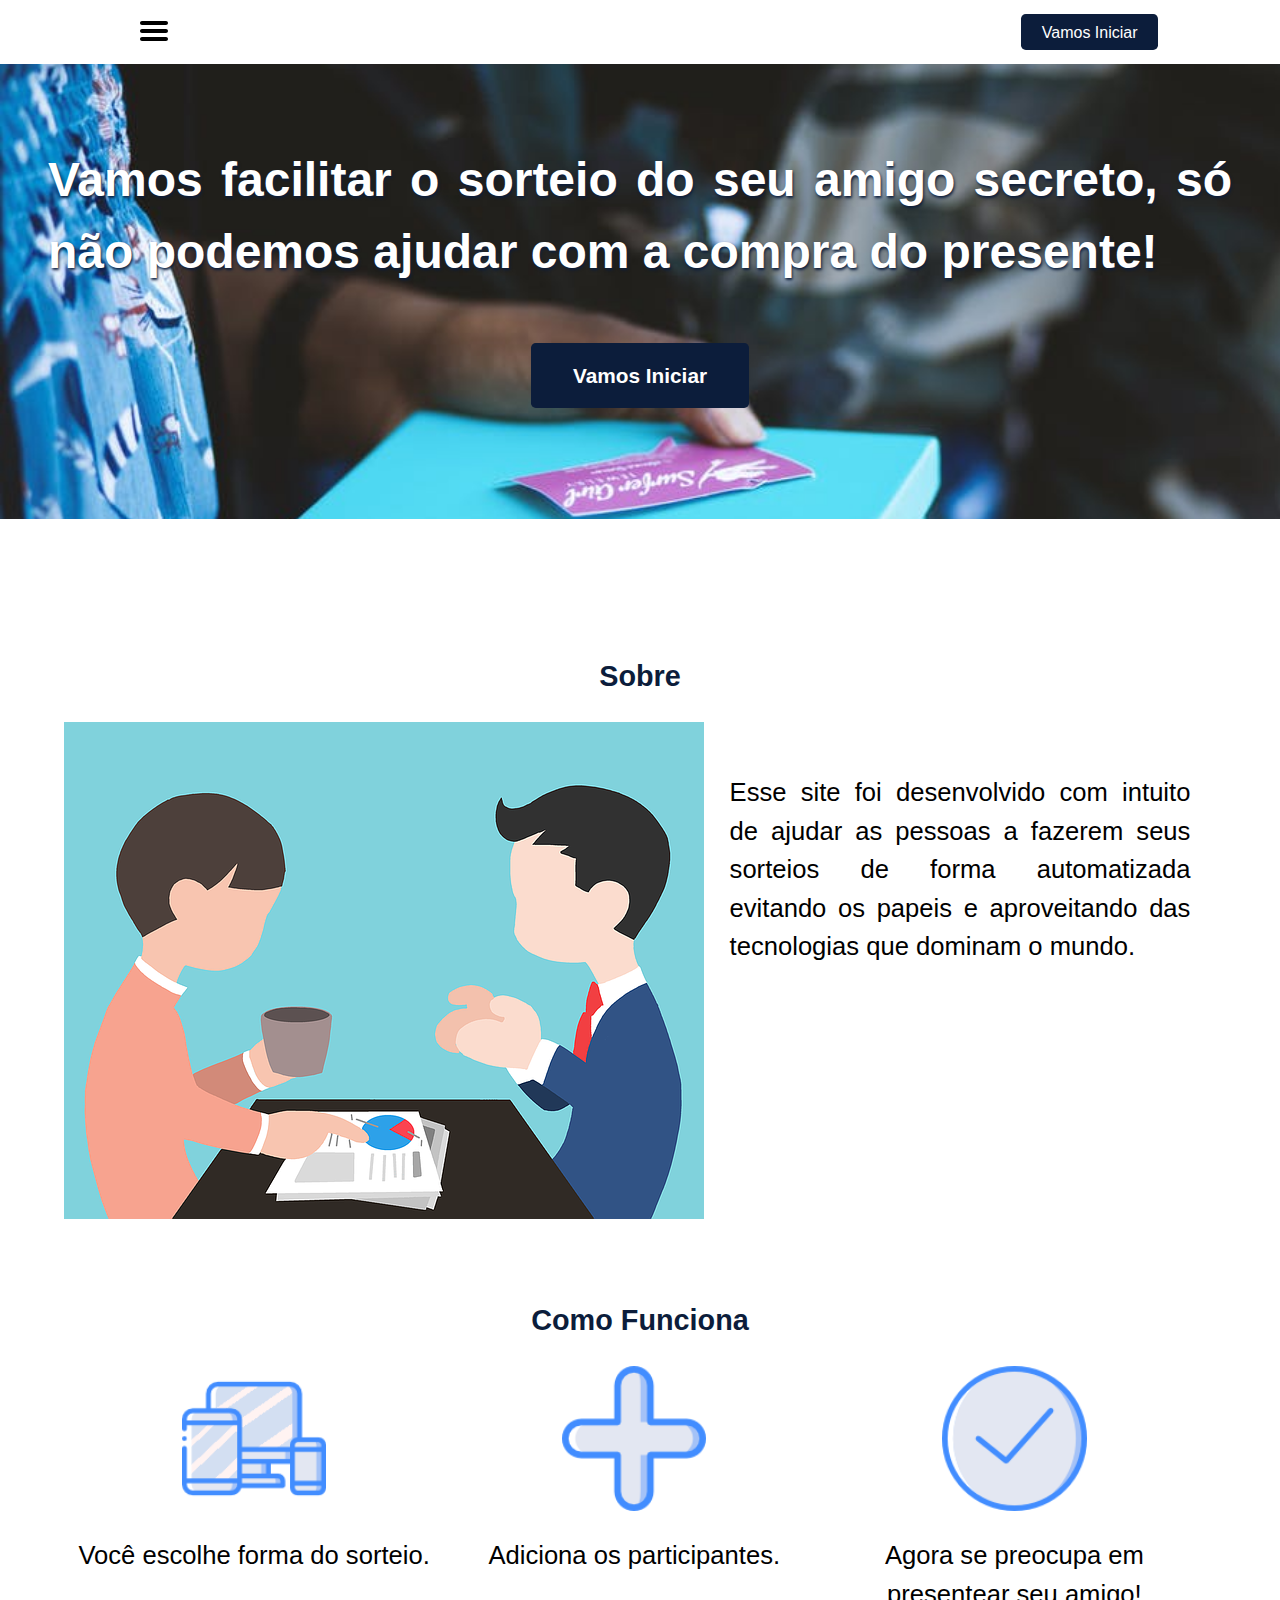
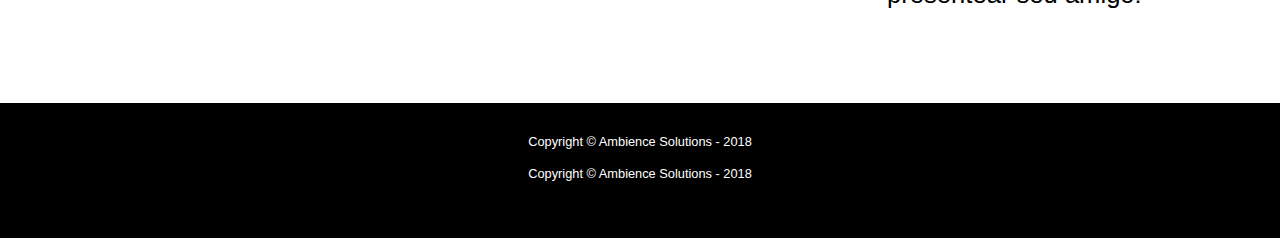
<file: index.html>
<!DOCTYPE html>
<html lang="pt-br">
<head>
  <meta charset="UTF-8">
  <meta name="viewport" content="width=device-width, initial-scale=1.0">
  <meta http-equiv="X-UA-Compatible" content="ie=edge">
  <meta name="description" content="Site para facilitar o sorteio do amigo oculto, podendo receber por sms ou por email">
  <meta name="keywords" content="amigo oculto, amigo secreto, sorteio de amigo oculto, sorteio de amigo secreto, sorteio de amigo secreto por sms,sorteio de amigo secreto por email, sorteio de amigo oculto por sms, sorteio de amigo oculto por email">
  
  <title>Sorteio de Amigo Secreto</title>
  <link rel="stylesheet" href="assets/css/normalize.css">
  <link rel="stylesheet" href="assets/css/colors.css">
  <link rel="stylesheet" href="assets/css/base.css">
  <link rel="stylesheet" href="assets/css/header.css">
  <link rel="stylesheet" href="assets/css/main.css">
  <link rel="stylesheet" href="assets/css/footer.css">
</head>
<body>
  <div class="wrapper">

    <header>
      <nav class="wrap-menu">
        <a class="btnMenu btnMenu_open" href="#">Menu</a>
        <ul class="menu">
          <li class="btnMenu btnMenu_close">
            Sair
          </li>
          <li class="menu-item">
            <a class="menu-item-action" href="index.html">Início</a>
          </li>
          <li class="menu-item">
            <a class="menu-item-action" href="#sobre">Sobre</a>
          </li>
          <li class="menu-item">
            <a class="menu-item-action" href="#comoFunciona">Como Funciona</a>
          </li>
        </ul>
      </nav>
      <div class="call">
        <a class="btn btnLarge" href="iniciar.html">Vamos Iniciar</a>
      </div>
      
    </header>

    <main>

      <section class="begin">
        <h1>Vamos facilitar o sorteio do seu amigo secreto, só não podemos ajudar com a compra do presente!</h1>
        <a class="btn btnLarge" href="iniciar.html">Vamos Iniciar</a>
      </section>

      <section class="sobre" id="sobre">
          
        <h2>Sobre</h2>

        <div class="container">
          <img src="assets/imagens/about_640.png" alt="Ilustração de duas pessoas conversando">
          <p>Esse site foi desenvolvido com intuito de ajudar
            as pessoas a fazerem seus sorteios de forma automatizada
            evitando os papeis e aproveitando das tecnologias que dominam
            o mundo.</p>
        </div>
        
      </section>

        <section class="comoFunciona" id="comoFunciona">
          <h2>Como Funciona</h2>
          
          <div class="container">
            <article class="comoFunciona-item">
              <img src="assets/imagens/devices.png" alt="Aparelhos de acesso a internet">
              <p>Você escolhe forma do sorteio.</p>
            </article>
            <article class="comoFunciona-item">
              <img src="assets/imagens/plus.png" alt="Sinal de somar">
              <p>Adiciona os participantes.</p>
            </article>
            <article class="comoFunciona-item">
              <img src="assets/imagens/success.png" alt="Símbolo do sucesso!">
              <p>Agora se preocupa em presentear seu amigo!</p>
            </article>
          </div>
          
        </section>

    </main>

    <footer>

      <p>Copyright &copy; Ambience Solutions - 2018</p>
      <p>Copyright &copy; Ambience Solutions - 2018</p>

    </footer>

  </div>
  <script src="js/btn_menu.js"></script>
</body>
</html>
</file>
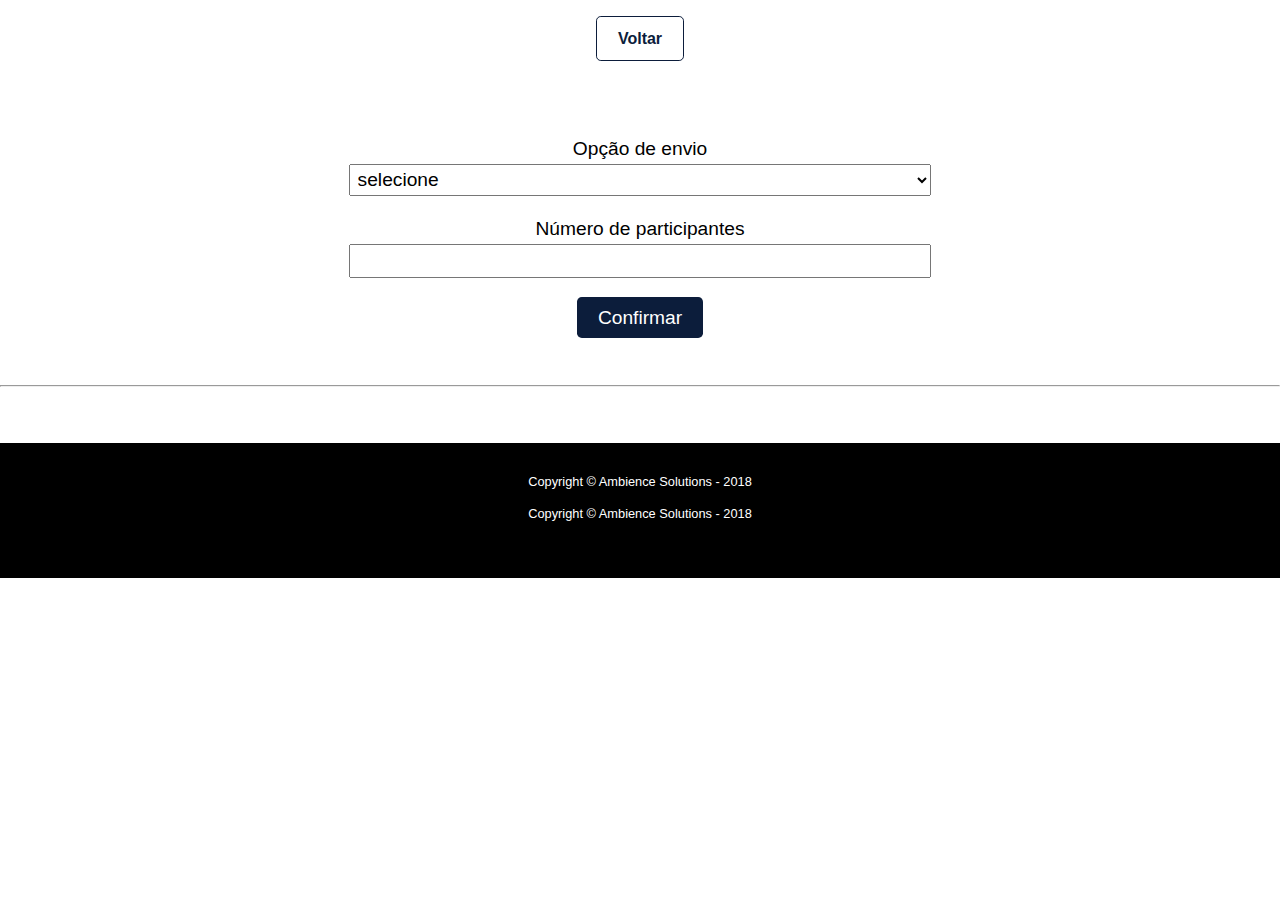
<file: iniciar.html>
<!DOCTYPE html>
<html lang="pt-br">
    <head>
        <meta charset="UTF-8">
        <meta name="viewport" content="width=device-width, initial-scale=1.0">
        <meta http-equiv="X-UA-Compatible" content="ie=edge">
        <meta name="description" content="Site para facilitar o sorteio do amigo oculto, podendo receber por sms ou por email">
        <meta name="keywords" content="amigo oculto, amigo secreto, sorteio de amigo oculto, sorteio de amigo secreto, sorteio de amigo secreto por sms,sorteio de amigo secreto por email, sorteio de amigo oculto por sms, sorteio de amigo oculto por email">
        
        <title>Sorteio de Amigo Secreto</title>
        <link rel="stylesheet" href="assets/css/normalize.css">
        <link rel="stylesheet" href="assets/css/colors.css">
        <link rel="stylesheet" href="assets/css/base.css">
        <link rel="stylesheet" href="assets/css/header.css">
        <link rel="stylesheet" href="assets/css/main.css">
        <link rel="stylesheet" href="assets/css/footer.css">
      </head>
<body>

  <div class="wrapper">

    <header>
     <a class="btn btn-voltar" href="index.html">Voltar</a>      
    </header>

    <main>

      <form action="#" class="formInfoJogo">
        
        <div class="formInfoJogo-area">
          <label for="opcaoDeEnvio">Opção de envio</label>
          <select name="opcaoDeEnvioDoSorteio" id="opcaoDeEnvio">
            <option value="Undefined" selected>selecione</option>
            <option value="sms">SMS</option>
            <option value="email">E-mail</option>
          </select>
        </div>

        <div class="formInfoJogo-area">
          <label for="qntDeAmigos">Número de participantes</label>
          <input type="number" id="qntDeAmigosOcultos" name="qntDeAmigosOcultos">
        </div>
        <div>
          <button class="btn btn-confirmar">Confirmar</button>
        </div>
      </form>
<hr>
      <form action="#" class="form-info-participantes">
        <div class="container-info-participantes"></div>
      </form>

    </main>

    <footer>

      <p>Copyright &copy; Ambience Solutions - 2018</p>
      <p>Copyright &copy; Ambience Solutions - 2018</p>
  
    </footer>
  </div>
  <script src="js/iniciar.js"></script>
</body>
</html>
</file>
<file: assets/css/colors.css>
:root {
  --primary: #0c1d3b;
  --secundary: #2b549b;
  --dark: #000;
  --light: #fff;
  --shadow: 0 1px 5px rgba(104, 104, 103, .8);
}
</file>
<file: assets/css/base.css>
@font-face {
  font-family: "AdventPro";
  font-style: normal;
  font-weight: 400;
  src: local('AdventPro-Regular'), url(../fonts/AdventPro-Regular.ttf) format('ttf');
}
* {
  box-sizing: border-box;
  font-family: "AdventPro", sans-serif;
  line-height: 1.5;
}

body {
  text-align: center;
}

ul {
  list-style: none;
}
.btn {
  background-color: var(--primary);
  color: var(--light);
  padding: 0.6rem 1.3rem;
  border: 0;
  text-decoration: none;
  border-radius: 0.3rem;
  -webkit-border-radius: 0.3rem;
  -moz-border-radius: 0.3rem;
  -ms-border-radius: 0.3rem;
  -o-border-radius: 0.3rem;
  transition-property: background-color, box-shadow;
  transition-duration: .5s;
}
.btn:hover {
  background-color: var(--secundary);
  box-shadow: var(--shadow);
}

.btn-voltar {
  border: 1px solid var(--primary);
  background-color: var(--light);
  color: var(--primary);
  font-weight: bold;
  margin-top: 1em;
}
.btn-voltar:hover {
  color: var(--light);
}
img {
  max-width: 100%;
  display: block;
  height: auto;
}

h2 {
  font-weight: bold;
  font-size: 1.8em;
  color: var(--primary);
  text-transform: capitalize;
}

p {
  font-size: 1.6em;
}
</file>
<file: assets/css/header.css>
header {
  display: flex;
  justify-content: space-around;
}

.wrap-menu {
  flex-basis: 50%;
}

.menu {
  padding: 0;
  position: absolute;
  width: 100%;
  height: 100vh;
  top: 0;
  left: 0;
  background-color: var(--light);
  transform: translateX(-100%);
  -webkit-transform: translateX(-100%);
  -moz-transform: translateX(-100%);
  -ms-transform: translateX(-100%);
  -o-transform: translateX(-100%);
  transition: transform 200ms linear;
  -webkit-transition: transform 200ms linear;
  -moz-transition: transform 200ms linear;
  -ms-transition: transform 200ms linear;
  -o-transition: transform 200ms linear;
}
.menu_open {
  transform: translateX(0);
  -webkit-transform: translateX(0);
  -moz-transform: translateX(0);
  -ms-transform: translateX(0);
  -o-transform: translateX(0);
}

.call {
  padding: 1.3rem 0 1.2rem 1rem;
}

.btnMenu {
  display: block;
  background-image: url("../imagens/icon-menu-32.svg");
  background-repeat: no-repeat;
  background-position: 1rem center;
  padding: 1.2rem 0 1.2rem 1rem;
  text-indent: -9999px;
  width: 50px;
}

.btnMenu_close {
  width: 50px;
}

.menu-item {
  padding: 1.2rem 0 1.2rem 1rem;
  border-bottom: 1px solid rgba(12, 29, 59, .3);
}

.menu-item-action {
  text-decoration: none;
  color: var(--primary);
  font-size: 1.3rem;
  text-transform: uppercase;
  font-weight: 600;
  transition-property: color;
  transition-duration: .5s;
}

.menu-item-action:hover {
  color: var(--secundary);
}

.btn-voltar {
  margin: 1em auto;
}
</file>
<file: assets/css/main.css>
main {
  margin-bottom: 3em;
}
.begin {
  background-image: url("../imagens/img-homepage.jpeg");
  background-position: center bottom;
  background-attachment: fixed;
  background-repeat: no-repeat;
  background-size: cover;
  padding: 1em 1em 2em 1em;
  color: var(--light);
}

.begin h1 {
  text-shadow: 1px 2px 3px var(--primary);
  font-size: 1.8em;
  text-align: justify;
}

.sobre {
  padding-top: 4em;
}

.comoFunciona-item {
  display: flex;
  flex-direction: column;

}

.comoFunciona-item img {
  width: 38%;
  margin: auto;
}

/* INICIAR.HTML */

.formInfoJogo {
  padding: 2em;
}

.formInfoJogo-area {
  margin: 1em;
}

.formInfoJogo-area label, .formInfoJogo-area select, .formInfoJogo-area input  {
  display: block;
  width: 100%;
}

/* .form-info-participantes {
  display: flex;
  flex-wrap: wrap;
  justify-content: center;
} */

.container-info-participantes {
  display: flex;
  flex-wrap: wrap;
  justify-content: center;
}

.participante-group {
  flex-basis: 30%;
  padding: .2em;
}
.participante-group input {
  margin-left: .3em;
}
.participante {
  margin: 1em;
}

.displayNone {
  display: none;
}

@media (min-width: 768px) {
  .begin {
    background-position: -100px bottom;
    padding: 3em 3em 8em 3em;
    margin-bottom: 3em;
  }
  .begin h1 {
    font-size: 3em;
    margin-bottom: 1.5em;
  }
  .begin .btn {
    padding: 1em 2em;
    font-size: 1.3em;
    font-weight: bold;
  }
  
  .sobre .container{
    display: flex;
    width: 90%;
    margin: 0 auto 5em auto; 
    flex-wrap: nowrap;
    flex-direction: column;
  }
  .sobre img {
    flex-basis: 50%;
  }
  .sobre p {
    flex-basis: 50%;
    text-align: justify;
    padding: 1em;
  }

  .comoFunciona {
    margin-bottom: 4em;
  }
  .comoFunciona .container {
    display: flex;
    width: 90%;
    margin: auto;
  }
  .comoFunciona .comoFunciona-item {
    flex-basis: 33%;
    text-align: center;
    justify-content: space-around;
  }
  /* INICIAR.HTML */
  form {
    font-size: 1.2em;
  }
  .formInfoJogo-area select, .formInfoJogo-area input {
    padding: .2em;
    width: 50%;
    margin: auto;
  }
  
}

@media (min-width: 1280px) {
  
  .begin {
    background-position: 0px bottom;
    padding: 3em 3em 8em 3em;
  }
  .sobre .container{
    display: flex;
    width: 90%;
    margin: 0 auto 5em auto; 
    flex-wrap: nowrap;
    flex-direction: row;
  }
  .comoFunciona .comoFunciona-item {
    flex-basis: 33%;
    text-align: center;
    align-self: baseline;
  }

  /* INDEX.HTML */
  formInfoJogo-area select, .formInfoJogo-area input {
    padding: .2em;
    width: 50%;
    margin: auto;
  }
}
</file>
<file: assets/css/footer.css>
footer {
  min-height: 135px;
  background-color: var(--dark);
  color: var(--light);
  padding: 2em;
  font-size: .5em;
}
</file>
